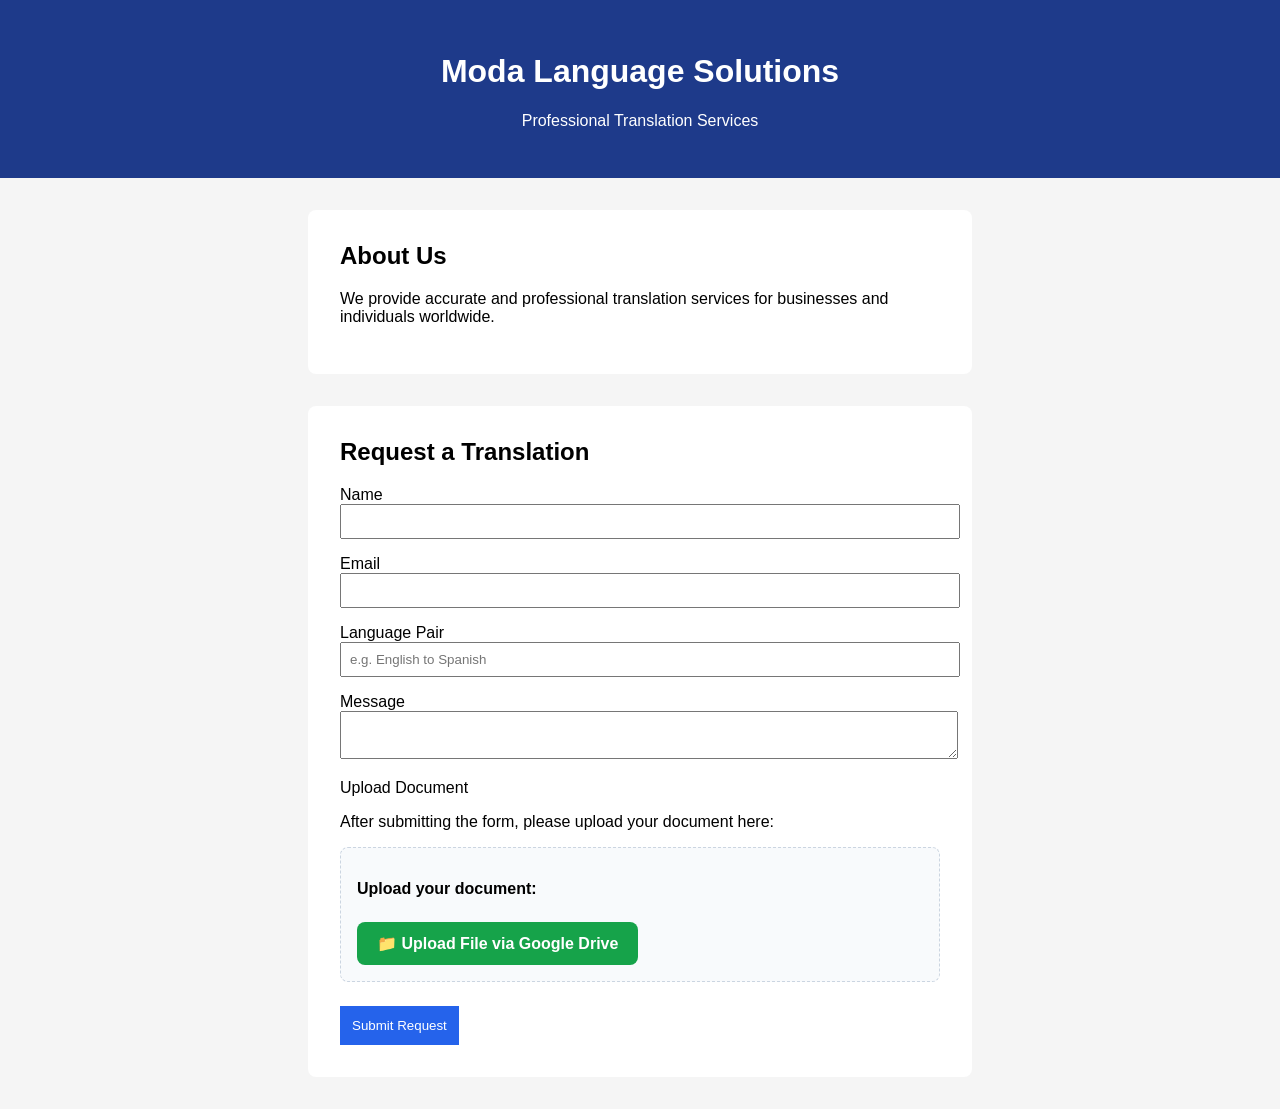
<file: index.html>
<!DOCTYPE html>
<html lang="en">
<head>
  <meta charset="UTF-8">
  <title>Moda Language Solutions</title>
  <link rel="stylesheet" href="style.css">
</head>
<body>

  <header>
    <h1>Moda Language Solutions</h1>
    <p>Professional Translation Services</p>
  </header>

  <section class="profile">
    <h2>About Us</h2>
    <p>
      We provide accurate and professional translation services for businesses
      and individuals worldwide.
    </p>
  </section>

  <section class="contact">
    <h2>Request a Translation</h2>

    <form action="https://api.web3forms.com/submit" method="POST">

      <!-- Web3Forms Access Key -->
      <input type="hidden" name="access_key" value="aa9cd492-a4d0-45b2-a949-5c212130c157">

      <!-- Optional -->
      <input type="hidden" name="subject" value="New Translation Request - Moda Language Solutions">

      <label>Name</label>
      <input type="text" name="name" required>

      <label>Email</label>
      <input type="email" name="email" required>

      <label>Language Pair</label>
      <input type="text" name="language" placeholder="e.g. English to Spanish" required>

      <label>Message</label>
      <textarea name="message"></textarea>

      <label>Upload Document</label>
<p>
  After submitting the form, please upload your document here:
</p>

<div class="upload-section">
  <p><strong>Upload your document:</strong></p>

  <a class="upload-link"
     href="https://drive.google.com/drive/folders/1x4g5HHIWyFn7O0YdNkgVu1MlaLmnEpTa?usp=sharing"
     target="_blank">
    📁 Upload File via Google Drive
  </a>
</div>

      <button type="submit">Submit Request</button>

    </form>

  </section>

</body>
</html>
</file>
<file: style.css>
body {
  font-family: Arial, sans-serif;
  margin: 0;
  background: #f5f5f5;
}

header {
  position: sticky;
  top: 0;
  z-index: 1000;
  background: #1e3a8a;
  color: white;
  padding: 2rem;
  text-align: center;
}

section {
  background: white;
  margin: 2rem auto;
  padding: 2rem;
  max-width: 600px;
  border-radius: 8px;
}

h2 {
  margin-top: 0;
}

input, textarea {
  width: 100%;
  margin-bottom: 1rem;
  padding: 0.5rem;
}

button {
  background: #2563eb;
  color: white;
  border: none;
  padding: 0.75rem;
  cursor: pointer;
}

button:hover {
  background: #1d4ed8;
}

/* Upload link styling */
.upload-link {
  display: inline-block;
  background: #16a34a;
  color: white;
  padding: 0.75rem 1.25rem;
  border-radius: 8px;
  text-decoration: none;
  font-weight: 600;
  margin-top: 0.5rem;
  transition: all 0.2s ease;
}

.upload-link:hover {
  background: #15803d;
  transform: translateY(-2px);
  box-shadow: 0 6px 12px rgba(0, 0, 0, 0.15);
}

.upload-section {
  margin-top: 1rem;
  margin-bottom: 1.5rem;
  padding: 1rem;
  border: 1px dashed #cbd5e1;
  border-radius: 8px;
  background: #f8fafc;
}
</file>
